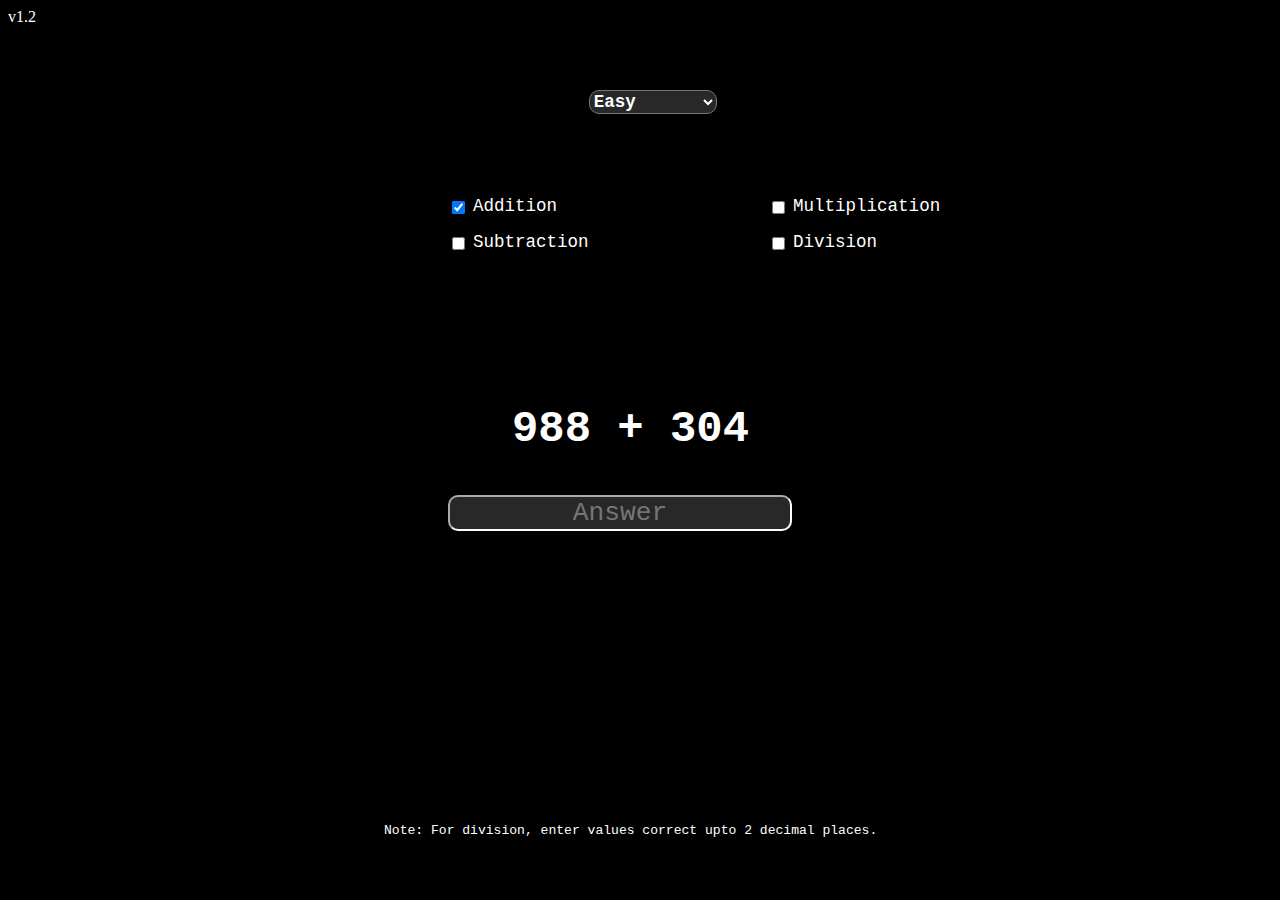
<file: index.html>
<html>

    <body>

        <p style = "color: white;">v1.2</p>

        <p id = "questionText">05 + 03</p>
        <input placeholder = "Answer" id = "answerInput" type = "text">

        <input type = "checkbox" id = "addCheckbox" value = "add">
        <label for = "addCheckbox" id = "addCheckboxLabel">Addition</label>

        <input type = "checkbox" id = "subtractCheckbox" name = "subtractCheckbox" value = "subtract">
        <label for = "subtractCheckbox" id = "subtractCheckboxLabel">Subtraction</label>

        <input type = "checkbox" id = "multiplicationCheckbox" name = "multiplicationCheckbox" value = "multiply">
        <label for = "multiplicationCheckbox" id = "multiplicationCheckboxLabel">Multiplication</label>

        <input type = "checkbox" id = "divisionCheckbox" name = "divisionCheckbox" value = "divide">
        <label for = "divisionCheckbox" id = "divisionCheckboxLabel">Division</label>

        <select id = "difficultySelection">
            <option value = "easy">Easy</option>
            <option value = "medium">Medium</option>
            <option value = "hard">Hard</option>
            <option value = "impossible">Impossible</option>
        </select>

        <p id = "decimalNote">Note: For division, enter values correct upto 2 decimal places.</p>

    </body>

    <head>

        <script src = "mentalmathJS.js"></script>
        <link rel = "stylesheet" href = "styles.css">

    </head>

</html>
</file>
<file: styles.css>
#questionText {
    font-size: 3.43vw;
    font-family: 'Courier New', Courier, monospace;
    font-weight: 700;
    position: absolute;
    top: 40%;
    left: 40%;
    color: white;
}

#answerInput {
    font-size: 2.05vw;
    font-family: 'Courier New', Courier, monospace;
    position: absolute;
    top: 55%;
    left: 35%;
    text-align: center;
    border-color: white;
    background-color: rgb(40, 40, 40);
    color: white;
    border-radius: 10px;
}

#addCheckbox {
    font-family:'Courier New', Courier, monospace;
    position: absolute;
    top: 22%;
    left: 35%;
    width: 1vw;
    height: 1vw;
    color: white;
}

#addCheckboxLabel {
    font-size: 1.37vw;
    font-family:'Courier New', Courier, monospace;
    position: absolute;
    top: 21.8%;
    left: 35%;
    margin-left: 25px;
    color: white;
}

#subtractCheckbox {
    font-family:'Courier New', Courier, monospace;
    position: absolute;
    top: 26%;
    left: 35%;
    width: 1vw;
    height: 1vw;
    color: white;
}

#subtractCheckboxLabel {
    font-size: 1.37vw;
    font-family:'Courier New', Courier, monospace;
    position: absolute;
    top: 25.8%;
    left: 35%;
    margin-left: 25px;
    color: white;
}

#multiplicationCheckbox {
    font-family:'Courier New', Courier, monospace;
    position: absolute;
    top: 22%;
    left: 60%;
    width: 1vw;
    height: 1vw;
    color: white;
}

#multiplicationCheckboxLabel {
    font-size: 1.37vw;
    font-family:'Courier New', Courier, monospace;
    position: absolute;
    top: 21.8%;
    left: 60%;
    margin-left: 25px;
    color: white;
}

#divisionCheckbox {
    font-family:'Courier New', Courier, monospace;
    position: absolute;
    top: 26%;
    left: 60%;
    color: white;
    width: 1vw;
    height: 1vw;
}

#divisionCheckboxLabel {
    font-size: 1.37vw;
    font-family:'Courier New', Courier, monospace;
    position: absolute;
    top: 25.8%;
    left: 60%;
    margin-left: 25px;
    color: white;
}

#decimalNote {
    font-size: 1.02vw;
    font-family:'Courier New', Courier, monospace;
    position: absolute;
    top: 90%;
    left: 30%;
    color: white;
}

#difficultySelection {
    font-size: 1.37vw;
    font-family:'Courier New', Courier, monospace;
    position: absolute;
    top: 10%;
    left: 46%;
    color: white;
    font-weight: 600;
    background-color: rgb(40, 40, 40);
    border-radius: 10px;
}



body {
    background-color: black;
}
</file>
